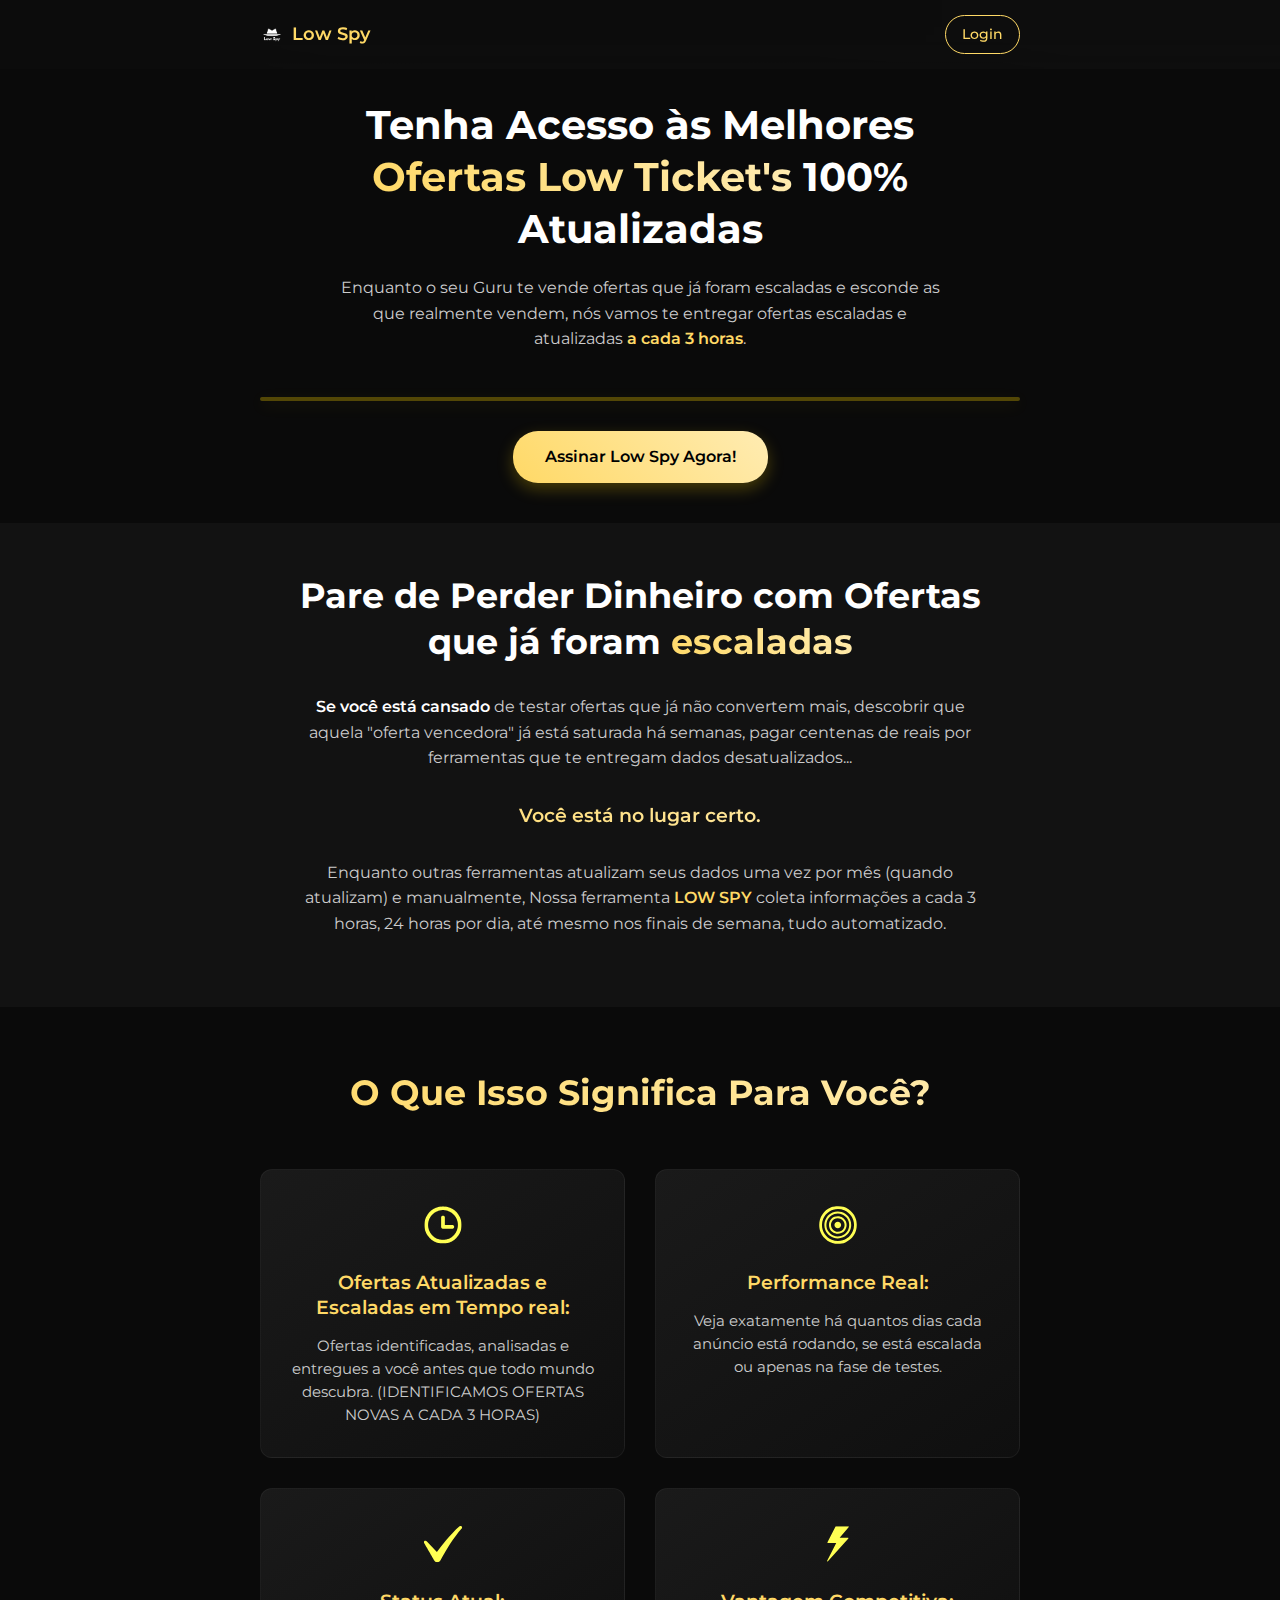
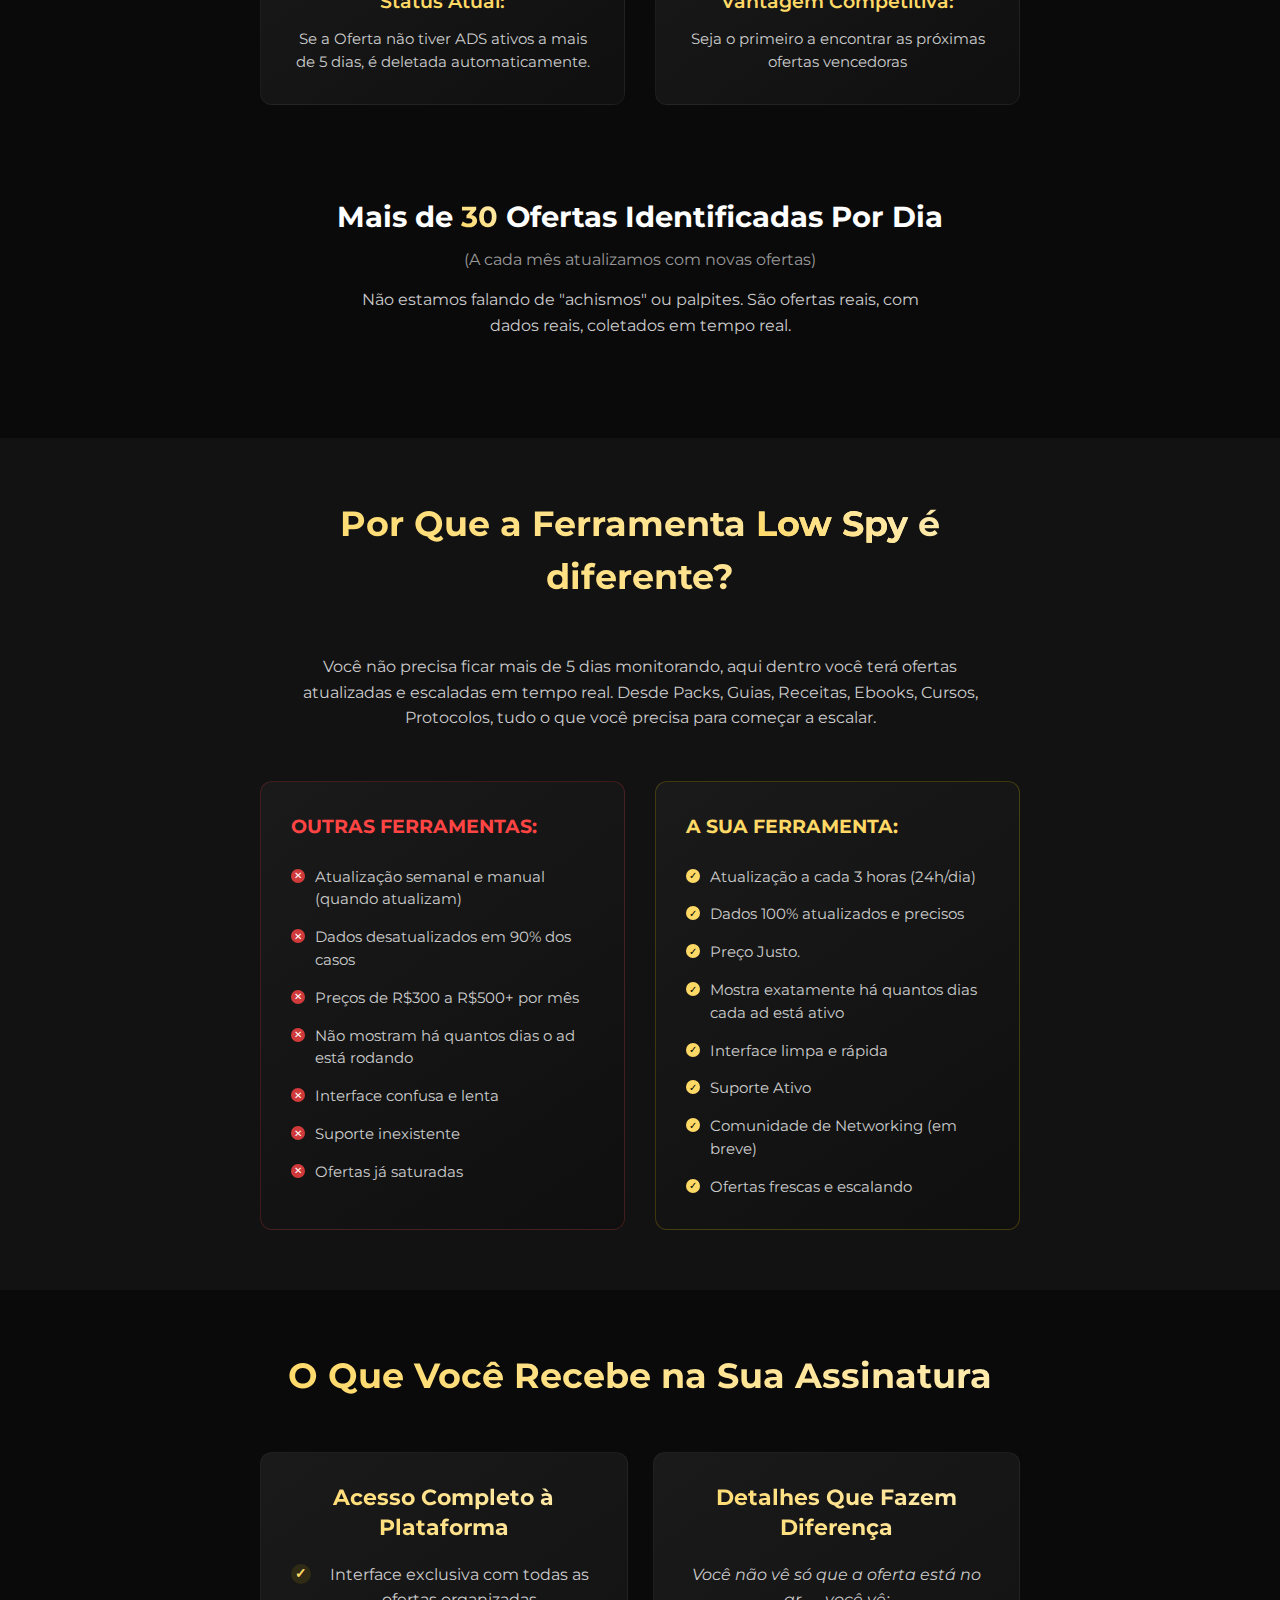
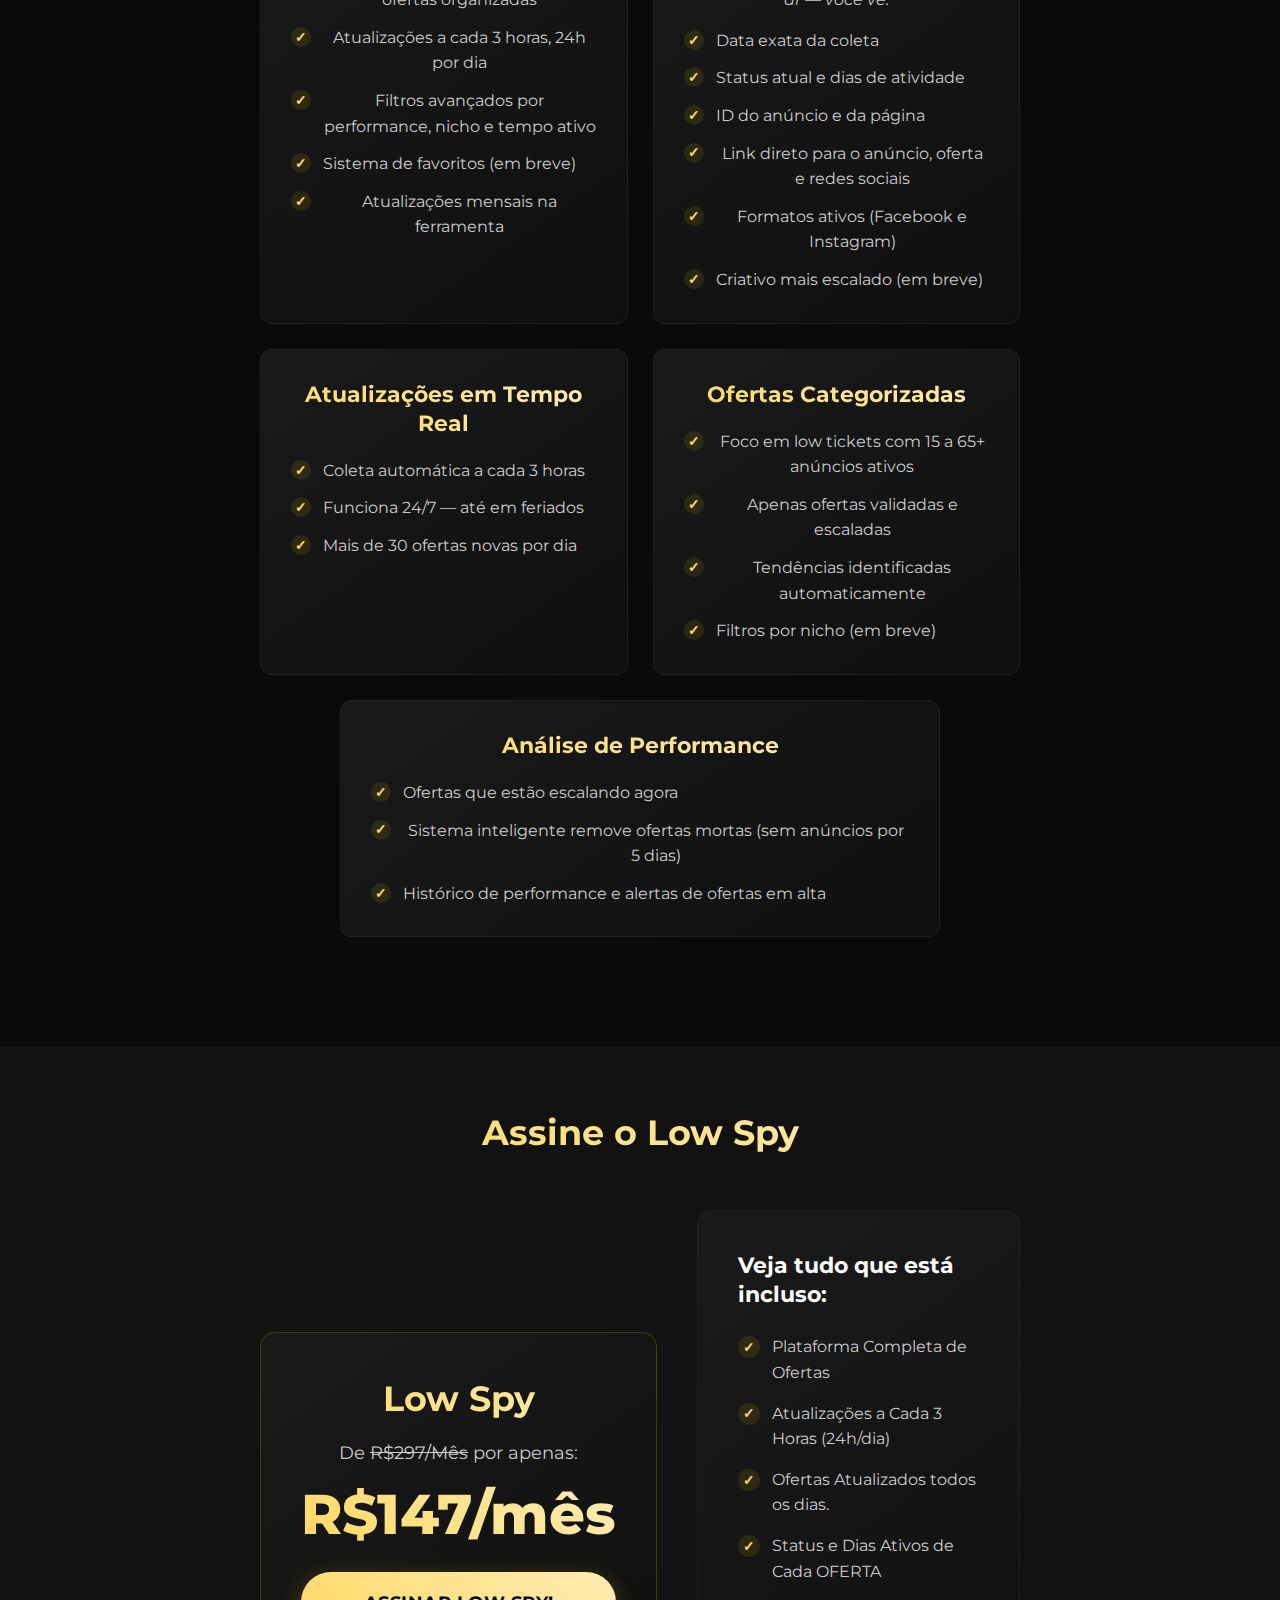
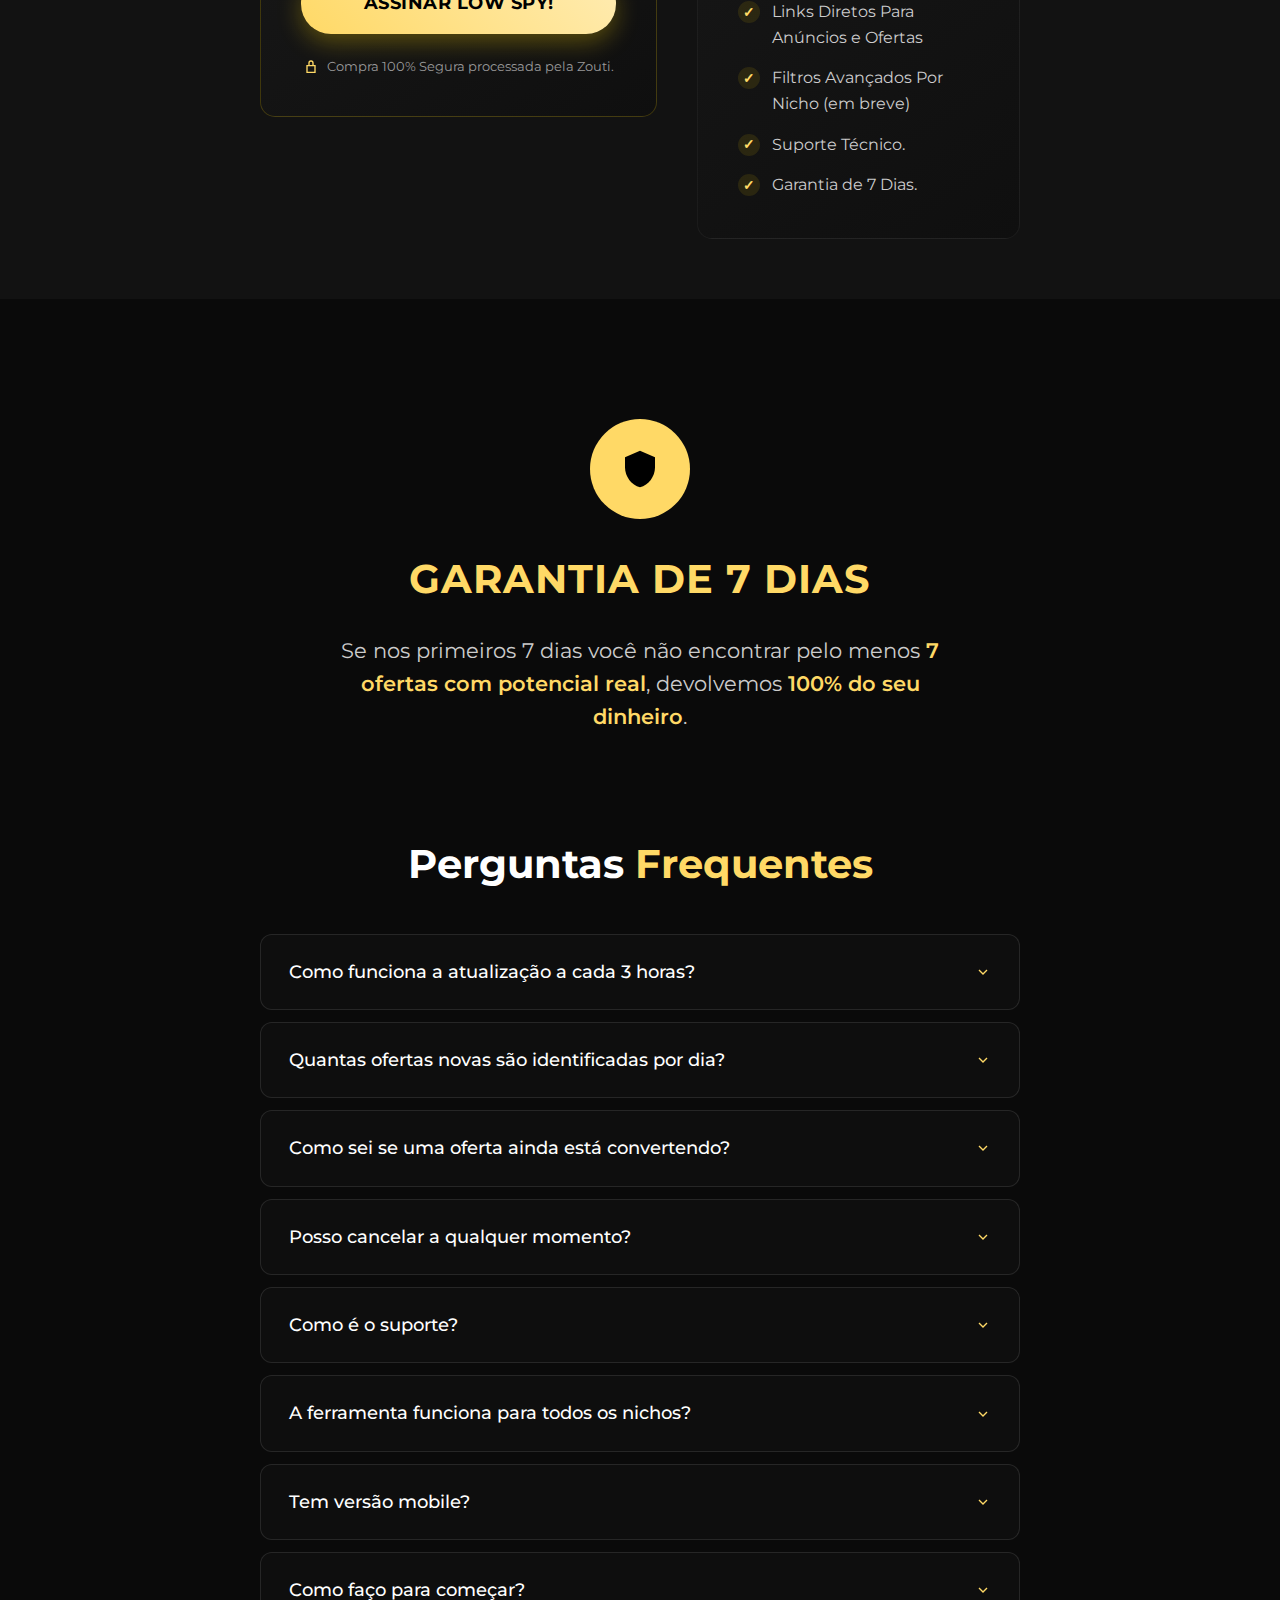
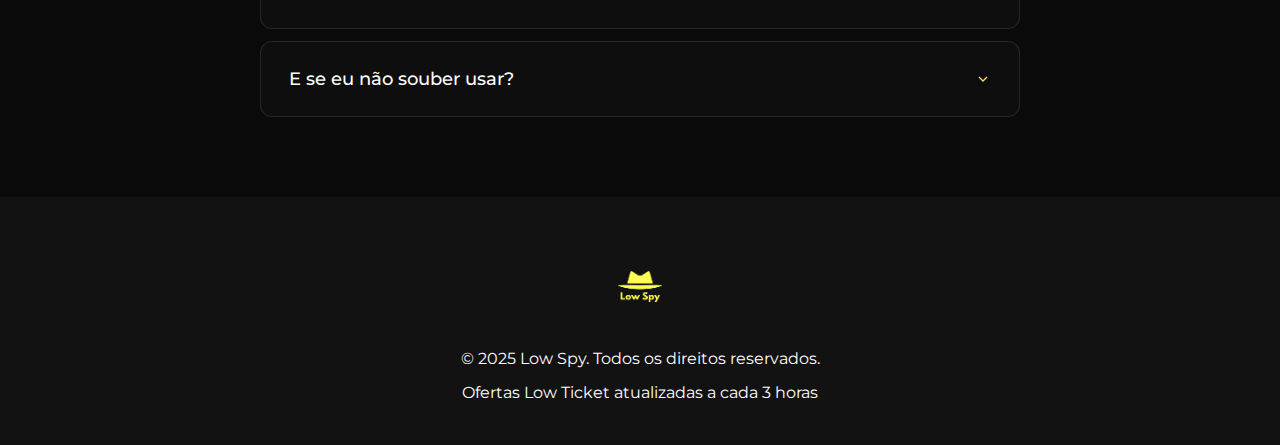
<file: index.html>
<html lang="pt-BR">
<head>
  <meta charset="UTF-8">
  <meta name="viewport" content="width=device-width, initial-scale=1.0">
  <title>Low Spy</title>

  <!-- SEO & Open Graph -->
  <meta name="description" content="Acesse as melhores ofertas Low Ticket 100% atualizadas a cada 3 horas. Descubra o que realmente está vendendo.">
  <meta name="robots" content="index, follow">
  <meta property="og:title" content="Low Spy — Ofertas que realmente vendem">
  <meta property="og:description" content="Ofertas atualizadas a cada 3 horas. Saiba o que está funcionando no tráfego pago.">
  <meta property="og:image" content="https://www.lowspy.com.br/imagens/logo.webp">
  <meta property="og:url" content="https://www.lowspy.com.br">
  <meta property="og:type" content="website">

  <!-- Favicon -->
  <link rel="icon" href="imagens/logo.webp" type="image/webp">
  <link rel="apple-touch-icon" href="imagens/logo.webp">

  <!-- Fonts -->
  <link rel="preconnect" href="https://fonts.googleapis.com">
  <link rel="preconnect" href="https://fonts.gstatic.com" crossorigin>
  <link rel="preload" as="style" href="https://fonts.googleapis.com/css2?family=Montserrat:wght@300;400;500;600;700&display=swap" onload="this.rel='stylesheet'">

  <!-- CSS -->
  <link rel="stylesheet" href="styles.css?v=1">

  <!-- Preloads -->
  <link rel="preload" href="https://scripts.converteai.net/a5cf0df4-0d5f-481d-ae95-90ca10ccd1d1/players/68840e3d389063254c39bc9e/v4/player.js" as="script">
  <link rel="preload" href="https://scripts.converteai.net/lib/js/smartplayer-wc/v4/smartplayer.js" as="script">
  <link rel="preload" href="https://cdn.converteai.net/a5cf0df4-0d5f-481d-ae95-90ca10ccd1d1/68840e2e0baf9bcf28c4e3dd/main.m3u8" as="fetch">
  <link rel="dns-prefetch" href="https://cdn.converteai.net">
  <link rel="dns-prefetch" href="https://scripts.converteai.net">
  <link rel="dns-prefetch" href="https://images.converteai.net">
  <link rel="dns-prefetch" href="https://api.vturb.com.br">
</head>
<body>
  <header class="header">
    <div class="container">
      <div class="header-content">
        <div class="logo">
          <img src="imagens/logo.webp" alt="Low Spy" class="logo-img" loading="lazy">
          Low Spy
        </div>
        <a href="https://app.lowspy.com.br" class="login-btn" target="_blank">Login</a>
      </div>
    </div>
  </header>

  <main>

    <!-- Hero Section -->
    <section class="hero">
        <div class="container">
            <h1>
                Tenha Acesso às Melhores<br>
                <span class="highlight">Ofertas Low Ticket's</span> 100%<br>
                Atualizadas
            </h1>
            <p class="hero-subtitle">
                Enquanto o seu Guru te vende ofertas que já foram escaladas e esconde as que 
                realmente vendem, nós vamos te entregar ofertas escaladas e atualizadas 
                <span class="update-time">a cada 3 horas</span>.
            </p>
        </div>
    </section>

    <!-- Video Section -->
    <section class="video-section">
        <div class="container">
            <div class="vturb-player">
                <vturb-smartplayer id="vid-68840e3d389063254c39bc9e" style="display: block; margin: 0 auto; width: 100%;"></vturb-smartplayer>
            </div>
        </div>
    </section>

    <!-- CTA Section -->
    <section class="cta-section">
        <div class="container">
            <a href="#ancoragem" class="cta-button">Assinar Low Spy Agora!</a>
        </div>
    </section>

    <!-- Segunda Sessão -->
    <section class="second-section">
        <div class="container">
            <div class="section-content">
                <h2>
                    Pare de Perder Dinheiro com Ofertas<br>
                    que já foram <span class="highlight">escaladas</span>
                </h2>
                
                <p class="section-text">
                    <span class="emphasis">Se você está cansado</span> de testar ofertas que já não convertem mais, descobrir que aquela "oferta 
                    vencedora" já está saturada há semanas, pagar centenas de reais por ferramentas que te entregam 
                    dados desatualizados...
                </p>
                
                <p class="section-highlight">
                    Você está no lugar certo.
                </p>
                
                <p class="section-text">
                    Enquanto outras ferramentas atualizam seus dados uma vez por mês (quando atualizam) e 
                    manualmente, Nossa ferramenta <span class="brand-highlight">LOW SPY</span> coleta informações a cada 3 horas, 24 horas por dia, até 
                    mesmo nos finais de semana, tudo automatizado.
                </p>
            </div>
        </div>
    </section>

    <!-- Terceira Sessão -->
    <section class="third-section">
        <div class="container">
            <div class="section-content">
                <h2 class="section-title">O Que Isso Significa Para Você?</h2>
                
                <div class="benefits-grid">
                    <div class="benefit-card">
                        <div class="benefit-icon">
                            <img src="imagens/1.svg" alt="Ofertas Atualizadas" class="icon-img">
                        </div>
                        <h3 class="benefit-title">Ofertas Atualizadas e Escaladas em Tempo real:</h3>
                        <p class="benefit-description">
                            Ofertas identificadas, analisadas e entregues a você antes que todo mundo descubra. 
                            (IDENTIFICAMOS OFERTAS NOVAS A CADA 3 HORAS)
                        </p>
                    </div>
                    
                    <div class="benefit-card">
                        <div class="benefit-icon">
                            <img src="imagens/2.svg" alt="Performance Real" class="icon-img">
                        </div>
                        <h3 class="benefit-title">Performance Real:</h3>
                        <p class="benefit-description">
                            Veja exatamente há quantos dias cada anúncio está rodando, se está escalada ou apenas na fase de testes.
                        </p>
                    </div>
                    
                    <div class="benefit-card">
                        <div class="benefit-icon">
                            <img src="imagens/3.svg" alt="Status Atual" class="icon-img">
                        </div>
                        <h3 class="benefit-title">Status Atual:</h3>
                        <p class="benefit-description">
                            Se a Oferta não tiver ADS ativos a mais de 5 dias, é deletada automaticamente.
                        </p>
                    </div>
                    
                    <div class="benefit-card">
                        <div class="benefit-icon">
                            <img src="imagens/4.svg" alt="Vantagem Competitiva" class="icon-img">
                        </div>
                        <h3 class="benefit-title">Vantagem Competitiva:</h3>
                        <p class="benefit-description">
                            Seja o primeiro a encontrar as próximas ofertas vencedoras
                        </p>
                    </div>
                </div>
                
                <div class="highlight-text">
                    <h3 class="highlight-title">
                        Mais de <span class="highlight-number" id="animatedNumber">30</span> Ofertas Identificadas Por Dia
                    </h3>
                    <p class="highlight-subtitle">(A cada mês atualizamos com novas ofertas)</p>
                    <p class="highlight-description">
                        Não estamos falando de "achismos" ou palpites. São ofertas reais, com dados reais, coletados em tempo real.
                    </p>
                </div>
            </div>
        </div>
    </section>

    <!-- Quarta Sessão -->
    <section class="fourth-section">
        <div class="container">
            <div class="section-content">
                <h2 class="section-title">
                    Por Que a Ferramenta <span class="highlight">Low Spy</span> é diferente?
                </h2>
                
                <p class="section-description">
                    Você não precisa ficar mais de 5 dias monitorando, aqui dentro você terá ofertas atualizadas e 
                    escaladas em tempo real. Desde Packs, Guias, Receitas, Ebooks, Cursos, Protocolos, tudo o que você 
                    precisa para começar a escalar.
                </p>
                
                <div class="comparison-grid">
                    <div class="comparison-card negative">
                        <h3 class="comparison-title">OUTRAS FERRAMENTAS:</h3>
                        <ul class="comparison-list">
                            <li class="comparison-item">
                                <span class="icon negative-icon">✕</span>
                                Atualização semanal e manual (quando atualizam)
                            </li>
                            <li class="comparison-item">
                                <span class="icon negative-icon">✕</span>
                                Dados desatualizados em 90% dos casos
                            </li>
                            <li class="comparison-item">
                                <span class="icon negative-icon">✕</span>
                                Preços de R$300 a R$500+ por mês
                            </li>
                            <li class="comparison-item">
                                <span class="icon negative-icon">✕</span>
                                Não mostram há quantos dias o ad está rodando
                            </li>
                            <li class="comparison-item">
                                <span class="icon negative-icon">✕</span>
                                Interface confusa e lenta
                            </li>
                            <li class="comparison-item">
                                <span class="icon negative-icon">✕</span>
                                Suporte inexistente
                            </li>
                            <li class="comparison-item">
                                <span class="icon negative-icon">✕</span>
                                Ofertas já saturadas
                            </li>
                        </ul>
                    </div>
                    
                    <div class="comparison-card positive">
                        <h3 class="comparison-title">A SUA FERRAMENTA:</h3>
                        <ul class="comparison-list">
                            <li class="comparison-item">
                                <span class="icon positive-icon">✓</span>
                                Atualização a cada 3 horas (24h/dia)
                            </li>
                            <li class="comparison-item">
                                <span class="icon positive-icon">✓</span>
                                Dados 100% atualizados e precisos
                            </li>
                            <li class="comparison-item">
                                <span class="icon positive-icon">✓</span>
                                Preço Justo.
                            </li>
                            <li class="comparison-item">
                                <span class="icon positive-icon">✓</span>
                                Mostra exatamente há quantos dias cada ad está ativo
                            </li>
                            <li class="comparison-item">
                                <span class="icon positive-icon">✓</span>
                                Interface limpa e rápida
                            </li>
                            <li class="comparison-item">
                                <span class="icon positive-icon">✓</span>
                                Suporte Ativo
                            </li>
                            <li class="comparison-item">
                                <span class="icon positive-icon">✓</span>
                                Comunidade de Networking (em breve)
                            </li>
                            <li class="comparison-item">
                                <span class="icon positive-icon">✓</span>
                                Ofertas frescas e escalando
                            </li>
                        </ul>
                    </div>
                </div>
            </div>
        </div>
    </section>

    <!-- Sexta Sessão -->
    <section class="sixth-section">
        <div class="container">
            <div class="section-content">
                <h2 class="section-title">
                    O Que Você Recebe na Sua <span class="highlight">Assinatura</span>
                </h2>
                
                <div class="benefits-grid">
                    <!-- Primeira linha - 2 colunas -->
                    <div class="benefit-item">
                        <h3 class="benefit-title">Acesso Completo à Plataforma</h3>
                        <ul class="benefit-list">
                            <li>Interface exclusiva com todas as ofertas organizadas</li>
                            <li>Atualizações a cada 3 horas, 24h por dia</li>
                            <li>Filtros avançados por performance, nicho e tempo ativo</li>
                            <li>Sistema de favoritos (em breve)</li>
                            <li>Atualizações mensais na ferramenta</li>
                        </ul>
                    </div>

                    <div class="benefit-item">
                        <h3 class="benefit-title">Detalhes Que Fazem Diferença</h3>
                        <p class="benefit-description">
                            Você não vê só que a oferta está no ar — você vê:
                        </p>
                        <ul class="benefit-list">
                            <li>Data exata da coleta</li>
                            <li>Status atual e dias de atividade</li>
                            <li>ID do anúncio e da página</li>
                            <li>Link direto para o anúncio, oferta e redes sociais</li>
                            <li>Formatos ativos (Facebook e Instagram)</li>
                            <li>Criativo mais escalado (em breve)</li>
                        </ul>
                    </div>

                    <!-- Segunda linha - 2 colunas -->
                    <div class="benefit-item">
                        <h3 class="benefit-title">Atualizações em Tempo Real</h3>
                        <ul class="benefit-list">
                            <li>Coleta automática a cada 3 horas</li>
                            <li>Funciona 24/7 — até em feriados</li>
                            <li>Mais de 30 ofertas novas por dia</li>
                        </ul>
                    </div>

                    <div class="benefit-item">
                        <h3 class="benefit-title">Ofertas Categorizadas</h3>
                        <ul class="benefit-list">
                            <li>Foco em low tickets com 15 a 65+ anúncios ativos</li>
                            <li>Apenas ofertas validadas e escaladas</li>
                            <li>Tendências identificadas automaticamente</li>
                            <li>Filtros por nicho (em breve)</li>
                        </ul>
                    </div>

                    <!-- Terceira linha - 1 coluna centralizada -->
                    <div class="benefit-item centered-item">
                        <h3 class="benefit-title">Análise de Performance</h3>
                        <ul class="benefit-list">
                            <li>Ofertas que estão escalando agora</li>
                            <li>Sistema inteligente remove ofertas mortas (sem anúncios por 5 dias)</li>
                            <li>Histórico de performance e alertas de ofertas em alta</li>
                        </ul>
                    </div>
                </div>
            </div>
        </div>
    </section>

    <!-- Sétima Sessão - Investimento -->
    <section id="ancoragem" class="seventh-section">
        <div class="container">
            <div class="section-content">
                <h2 class="section-title">Assine o Low Spy</h2>
                
                <div class="investment-grid">
                    <!-- Coluna do Preço (esquerda) -->
                    <div class="price-card">
                        <h3 class="price-title">Low Spy</h3>
                        <p class="price-subtitle">De <s>R$297/Mês</s> por apenas:</p>
                        <div class="price-amount">R$147/mês</div>
                        <a href="https://pay.zouti.com.br/checkout?poi=prod_offer_pbs2wv2e8wecau91neey1w" class="cta-button" target="_blank">
                            Assinar Low Spy!
                        </a>
                        <div class="security-badge">
                            <svg width="16" height="16" viewBox="0 0 24 24" fill="currentColor" class="lock-icon">
                                <path d="M6 10h12v10H6V10zm3-4a3 3 0 116 0v4H9V6z" stroke="currentColor" stroke-width="2" fill="none"/>
                            </svg>
                            Compra 100% Segura processada pela Zouti.
                        </div>
                    </div>

                    <!-- Coluna dos Benefícios (direita) -->
                    <div class="benefits-card">
                        <h3 class="benefits-title">Veja tudo que está incluso:</h3>
                        <ul class="benefits-list">
                            <li>Plataforma Completa de Ofertas</li>
                            <li>Atualizações a Cada 3 Horas (24h/dia)</li>
                            <li>Ofertas Atualizados todos os dias.</li>
                            <li>Status e Dias Ativos de Cada OFERTA</li>
                            <li>Links Diretos Para Anúncios e Ofertas</li>
                            <li>Filtros Avançados Por Nicho (em breve)</li>
                            <li>Suporte Técnico.</li>
                            <li>Garantia de 7 Dias.</li>
                        </ul>
                    </div>
                </div>
            </div>
        </div>
    </section>

    <!-- Oitava Sessão - Garantia + FAQ -->
    <section class="eighth-section">
        <div class="container">
            <div class="section-content">
                <!-- Garantia em cima -->
                <div class="guarantee-section">
                    <div class="guarantee-content">
                        <div class="guarantee-icon">
                            <svg width="40" height="40" viewBox="0 0 24 24" fill="currentColor">
                                <path d="M12 1L3 5v6c0 5.55 3.84 10.74 9 12 5.16-1.26 9-6.45 9-12V5l-9-4z" fill="currentColor"/>
                            </svg>
                        </div>
                        <h3 class="guarantee-title">GARANTIA DE 7 DIAS</h3>
                        <p class="guarantee-text">
                            Se nos primeiros 7 dias você não encontrar pelo menos 
                            <span class="highlight">7 ofertas com potencial real</span>, devolvemos 
                            <span class="highlight">100% do seu dinheiro</span>.
                        </p>
                    </div>
                </div>

                <!-- FAQ embaixo -->
                <div class="faq-section">
                    <h3 class="faq-title">Perguntas <span class="highlight">Frequentes</span></h3>
                    
                    <div class="faq-container">
                        <div class="faq-item">
                            <div class="faq-question">
                                <span>Como funciona a atualização a cada 3 horas?</span>
                                <svg class="faq-arrow" width="16" height="16" viewBox="0 0 24 24" fill="none">
                                    <path d="M6 9l6 6 6-6" stroke="currentColor" stroke-width="2"/>
                                </svg>
                            </div>
                            <div class="faq-answer">
                                <strong>R:</strong> Nossa ferramenta roda automaticamente a cada 3 horas, coletando dados novos da biblioteca de anúncios. Isso significa que você sempre tem os dados mais frescos possível.
                            </div>
                        </div>

                        <div class="faq-item">
                            <div class="faq-question">
                                <span>Quantas ofertas novas são identificadas por dia?</span>
                                <svg class="faq-arrow" width="16" height="16" viewBox="0 0 24 24" fill="none">
                                    <path d="M6 9l6 6 6-6" stroke="currentColor" stroke-width="2"/>
                                </svg>
                            </div>
                            <div class="faq-answer">
                                <strong>R:</strong> Em média, identificamos mais de 30 ofertas novas por dia (Julho/2025). Isso inclui ofertas que estão começando a escalar e ofertas já testadas que continuam performando.
                            </div>
                        </div>

                        <div class="faq-item">
                            <div class="faq-question">
                                <span>Como sei se uma oferta ainda está convertendo?</span>
                                <svg class="faq-arrow" width="16" height="16" viewBox="0 0 24 24" fill="none">
                                    <path d="M6 9l6 6 6-6" stroke="currentColor" stroke-width="2"/>
                                </svg>
                            </div>
                            <div class="faq-answer">
                                <strong>R:</strong> Mostramos exatamente há quantos dias cada anúncio está rodando. Se está rodando há mais de 5 dias consecutivos, é porque está dando resultado. Ofertas ruins são pausadas rapidamente. E se já passou 5 dias e não teve ads ativos, deletamos da nossa ferramenta.
                            </div>
                        </div>

                        <div class="faq-item">
                            <div class="faq-question">
                                <span>Posso cancelar a qualquer momento?</span>
                                <svg class="faq-arrow" width="16" height="16" viewBox="0 0 24 24" fill="none">
                                    <path d="M6 9l6 6 6-6" stroke="currentColor" stroke-width="2"/>
                                </svg>
                            </div>
                            <div class="faq-answer">
                                <strong>R:</strong> Sim, você pode cancelar sua assinatura a qualquer momento. Não temos fidelidade. Se não estiver satisfeito, cancela e pronto.
                            </div>
                        </div>

                        <div class="faq-item">
                            <div class="faq-question">
                                <span>Como é o suporte?</span>
                                <svg class="faq-arrow" width="16" height="16" viewBox="0 0 24 24" fill="none">
                                    <path d="M6 9l6 6 6-6" stroke="currentColor" stroke-width="2"/>
                                </svg>
                            </div>
                            <div class="faq-answer">
                                <strong>R:</strong> Você tem acesso direto a um Suporte para tirar Dúvidas. Respondo e resolvo pessoalmente todas as dúvidas, sugestões e bugs.
                            </div>
                        </div>

                        <div class="faq-item">
                            <div class="faq-question">
                                <span>A ferramenta funciona para todos os nichos?</span>
                                <svg class="faq-arrow" width="16" height="16" viewBox="0 0 24 24" fill="none">
                                    <path d="M6 9l6 6 6-6" stroke="currentColor" stroke-width="2"/>
                                </svg>
                            </div>
                            <div class="faq-answer">
                                <strong>R:</strong> Focamos principalmente em ofertas low ticket (15-65+ ads ativos), que são as que mais convertem em Tráfego Frio. Coletamos de diversos nichos: saúde, relacionamento, renda extra, beleza, packs, etc.
                            </div>
                        </div>

                        <div class="faq-item">
                            <div class="faq-question">
                                <span>Tem versão mobile?</span>
                                <svg class="faq-arrow" width="16" height="16" viewBox="0 0 24 24" fill="none">
                                    <path d="M6 9l6 6 6-6" stroke="currentColor" stroke-width="2"/>
                                </svg>
                            </div>
                            <div class="faq-answer">
                                <strong>R:</strong> A plataforma é responsiva e funciona perfeitamente no celular. Você pode acessar de qualquer lugar.
                            </div>
                        </div>

                        <div class="faq-item">
                            <div class="faq-question">
                                <span>Como faço para começar?</span>
                                <svg class="faq-arrow" width="16" height="16" viewBox="0 0 24 24" fill="none">
                                    <path d="M6 9l6 6 6-6" stroke="currentColor" stroke-width="2"/>
                                </svg>
                            </div>
                            <div class="faq-answer">
                                <strong>R:</strong> É só clicar no botão de acesso, fazer o pagamento e em poucos segundos você recebe o login, cria a sua senha e pode começar a utilizar a ferramenta.
                            </div>
                        </div>

                        <div class="faq-item">
                            <div class="faq-question">
                                <span>E se eu não souber usar?</span>
                                <svg class="faq-arrow" width="16" height="16" viewBox="0 0 24 24" fill="none">
                                    <path d="M6 9l6 6 6-6" stroke="currentColor" stroke-width="2"/>
                                </svg>
                            </div>
                            <div class="faq-answer">
                                <strong>R:</strong> A interface é super simples e intuitiva de usar, além disso terá um tutorial explicando (em breve).
                            </div>
                        </div>
                    </div>
                </div>
            </div>
        </div>
    </section>

     </main>

  <footer class="footer-section">
    <div class="container">
      <div class="footer-content">
        <div class="footer-logo">
          <img src="imagens/logo.webp" alt="Low Spy" class="footer-logo-img" loading="lazy">
        </div>
        <div class="footer-info">
          <p>© 2025 Low Spy. Todos os direitos reservados.</p>
          <p>Ofertas Low Ticket atualizadas a cada 3 horas</p>
        </div>
      </div>
    </div>
  </footer>

  <!-- Scripts -->
  <script defer src="https://scripts.converteai.net/a5cf0df4-0d5f-481d-ae95-90ca10ccd1d1/players/68840e3d389063254c39bc9e/v4/player.js"></script>
  <script defer>
    document.addEventListener('DOMContentLoaded', function() {
      const numberElement = document.getElementById('animatedNumber');
      if (numberElement) {
        setInterval(() => {
          const n = Math.floor(Math.random() * 11) + 30;
          numberElement.textContent = n;
        }, 2000);
      }
    });
  </script>
  <script>
  window.addEventListener('load', function () {
    setTimeout(function () {
      document.querySelectorAll('a[href^="#"]').forEach(anchor => {
        anchor.addEventListener("click", function(e) {
          e.preventDefault();
          const target = document.querySelector(this.getAttribute("href"));
          if (target) target.scrollIntoView({ behavior: "smooth" });
        });
      });
    }, 2000); // Atraso de 2 segundos após o load
  });
</script>
  <script>
  window.addEventListener('load', function () {
    setTimeout(function () {
      (function(c,l,a,r,i,t,y){
        c[a]=c[a]||function(){(c[a].q=c[a].q||[]).push(arguments)};
        t=l.createElement(r);t.async=1;t.src="https://www.clarity.ms/tag/"+i;
        y=l.getElementsByTagName(r)[0];y.parentNode.insertBefore(t,y);
      })(window, document, "clarity", "script", "sl86olyy3s");
    }, 5000); // espera 5 segundos após o carregamento total
  });
</script>
<script>
  document.addEventListener("DOMContentLoaded", function () {
    const faqItems = document.querySelectorAll(".faq-item");

    faqItems.forEach(item => {
      const question = item.querySelector(".faq-question");
      const answer = item.querySelector(".faq-answer");

      if (question && answer) {
        // Esconde inicialmente
        answer.style.overflow = "hidden";
        answer.style.maxHeight = null;
        answer.style.transition = "max-height 0.3s ease";

        question.addEventListener("click", () => {
          // Fecha todos
          faqItems.forEach(i => {
            if (i !== item) {
              i.classList.remove("aberto");
              const ans = i.querySelector(".faq-answer");
              if (ans) ans.style.maxHeight = null;
            }
          });

          // Alterna o item atual
          const isOpen = item.classList.toggle("aberto");
          answer.style.maxHeight = isOpen ? answer.scrollHeight + "px" : null;
        });
      }
    });
  });
</script>
  <script>
  setTimeout(() => {
    const utmParamQueryString = new URLSearchParams(window.location.search);
    if (utmParamQueryString.toString()) {
      const navLinks = document.querySelectorAll('a');
      navLinks.forEach(item => {
        if (item.href.includes('https://pay.zouti.com.br/checkout')) {
          const hasQuery = item.href.includes('?');
          item.href += (hasQuery ? '&' : '?') + utmParamQueryString.toString();
        }
      });
    }
  }, 3000);
</script>
</body>
</html>
</file>
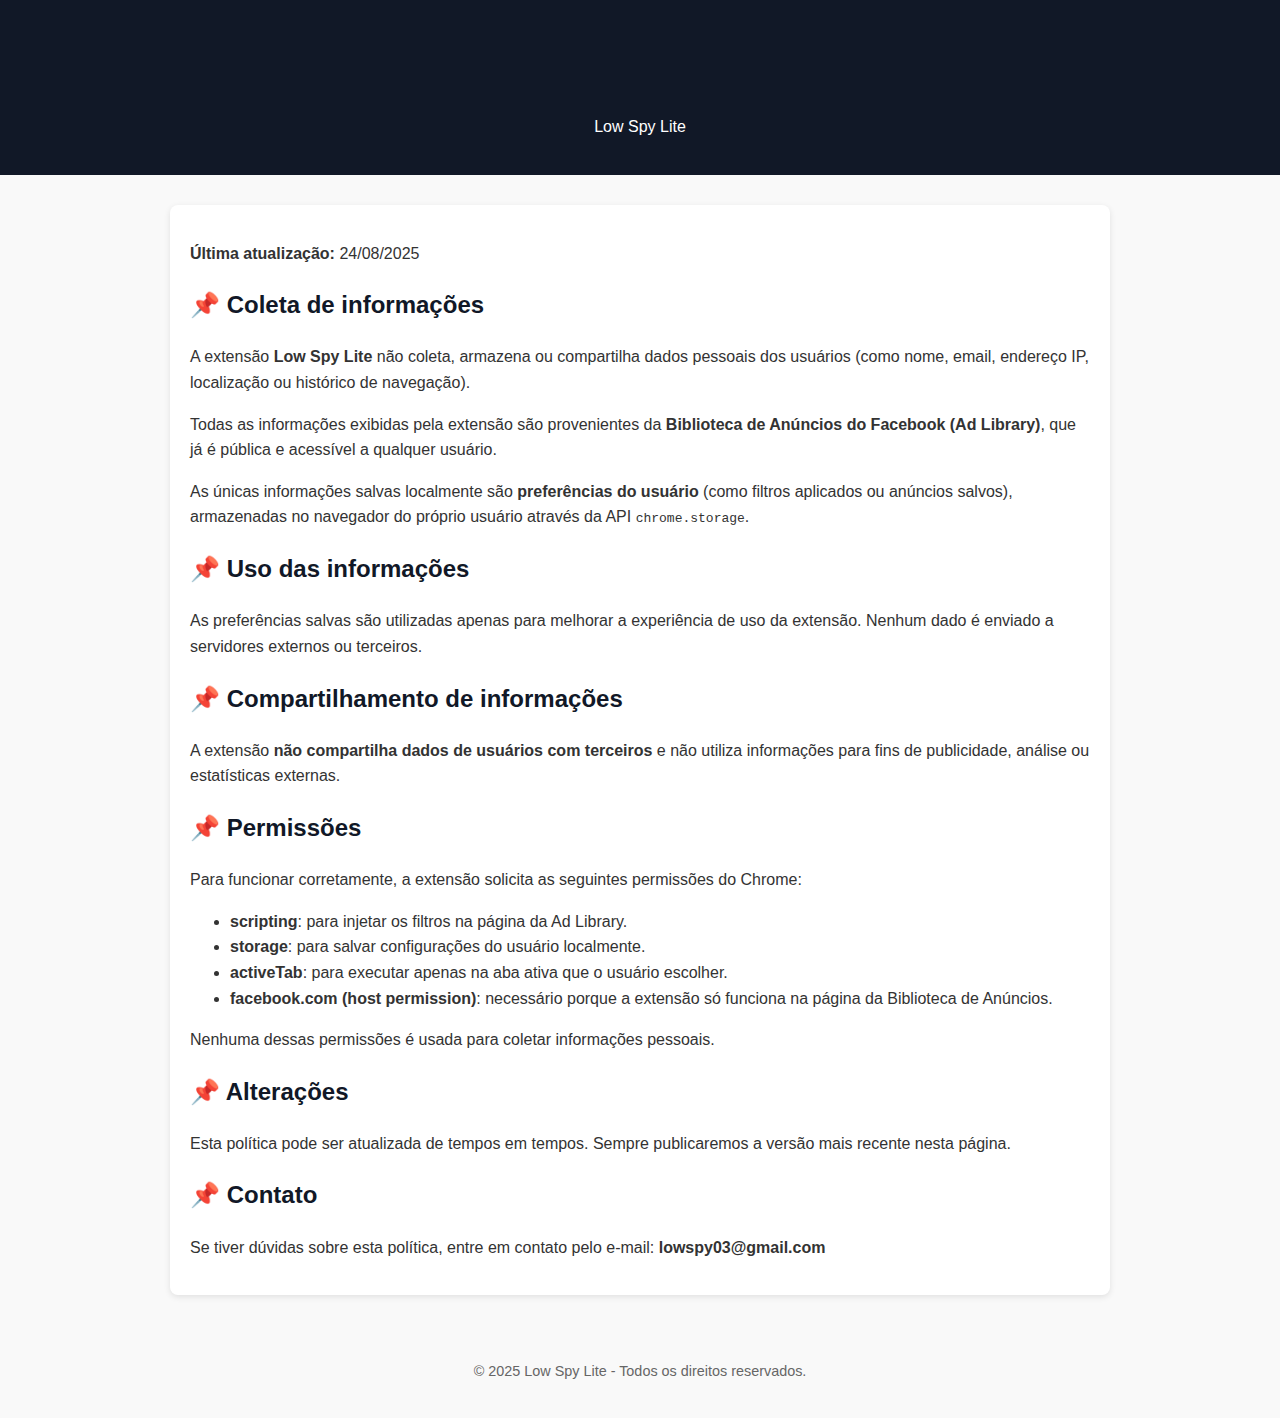
<file: privacidade.html>
<!DOCTYPE html>
<html lang="pt-br">
<head>
  <meta charset="UTF-8">
  <meta name="viewport" content="width=device-width, initial-scale=1.0">
  <title>Política de Privacidade - Low Spy Lite</title>
  <style>
    body {
      font-family: Arial, sans-serif;
      margin: 0;
      padding: 0;
      background: #f9f9f9;
      color: #333;
      line-height: 1.6;
    }
    header {
      background: #111827;
      color: #fff;
      padding: 20px;
      text-align: center;
    }
    main {
      max-width: 900px;
      margin: 30px auto;
      padding: 20px;
      background: #fff;
      border-radius: 8px;
      box-shadow: 0 2px 6px rgba(0,0,0,0.1);
    }
    h1, h2 {
      color: #111827;
    }
    p {
      margin-bottom: 15px;
    }
    footer {
      text-align: center;
      padding: 20px;
      font-size: 0.9em;
      color: #666;
    }
  </style>
</head>
<body>
  <header>
    <h1>Política de Privacidade</h1>
    <p>Low Spy Lite</p>
  </header>
  <main>
    <p><strong>Última atualização:</strong> 24/08/2025</p>

    <h2>📌 Coleta de informações</h2>
    <p>A extensão <strong>Low Spy Lite</strong> não coleta, armazena ou compartilha dados pessoais dos usuários (como nome, email, endereço IP, localização ou histórico de navegação).</p>
    <p>Todas as informações exibidas pela extensão são provenientes da <strong>Biblioteca de Anúncios do Facebook (Ad Library)</strong>, que já é pública e acessível a qualquer usuário.</p>
    <p>As únicas informações salvas localmente são <strong>preferências do usuário</strong> (como filtros aplicados ou anúncios salvos), armazenadas no navegador do próprio usuário através da API <code>chrome.storage</code>.</p>

    <h2>📌 Uso das informações</h2>
    <p>As preferências salvas são utilizadas apenas para melhorar a experiência de uso da extensão. Nenhum dado é enviado a servidores externos ou terceiros.</p>

    <h2>📌 Compartilhamento de informações</h2>
    <p>A extensão <strong>não compartilha dados de usuários com terceiros</strong> e não utiliza informações para fins de publicidade, análise ou estatísticas externas.</p>

    <h2>📌 Permissões</h2>
    <p>Para funcionar corretamente, a extensão solicita as seguintes permissões do Chrome:</p>
    <ul>
      <li><strong>scripting</strong>: para injetar os filtros na página da Ad Library.</li>
      <li><strong>storage</strong>: para salvar configurações do usuário localmente.</li>
      <li><strong>activeTab</strong>: para executar apenas na aba ativa que o usuário escolher.</li>
      <li><strong>facebook.com (host permission)</strong>: necessário porque a extensão só funciona na página da Biblioteca de Anúncios.</li>
    </ul>
    <p>Nenhuma dessas permissões é usada para coletar informações pessoais.</p>

    <h2>📌 Alterações</h2>
    <p>Esta política pode ser atualizada de tempos em tempos. Sempre publicaremos a versão mais recente nesta página.</p>

    <h2>📌 Contato</h2>
    <p>Se tiver dúvidas sobre esta política, entre em contato pelo e-mail: <strong>lowspy03@gmail.com</strong></p>
  </main>
  <footer>
    <p>© 2025 Low Spy Lite - Todos os direitos reservados.</p>
  </footer>
</body>
</html>
</file>
<file: styles.css>
:root {
--gold: hsl(45, 100%, 70%);
--gold-dark: hsl(45, 100%, 55%);
--gold-light: hsl(45, 100%, 85%);
--bg-primary: #0a0a0a;
--bg-secondary: #121212;
--text-primary: #ffffff;
--text-secondary: #cccccc;
--text-muted: #999999;
}

* {
margin: 0;
padding: 0;
box-sizing: border-box;
}

body {
font-family: 'Montserrat', sans-serif;
background: linear-gradient(135deg, #0f0f0f 0%, #1a1a1a 100%);
color: var(--text-primary);
min-height: 100vh;
line-height: 1.5;
}

.container {
width: 100%;
max-width: 800px;
margin: 0 auto;
padding: 0 20px;
}

/* Header */
.header {
padding: 15px 0;
background: rgba(0, 0, 0, 0.2);
backdrop-filter: blur(10px);
}

.header-content {
display: flex;
justify-content: space-between;
align-items: center;
}

.logo {
display: flex;
align-items: center;
gap: 8px;
font-size: 18px;
font-weight: 600;
color: var(--gold);
}

.logo-img {
width: 24px;
height: 24px;
object-fit: contain;
}

.login-btn {
padding: 8px 16px;
background: transparent;
border: 1px solid var(--gold);
color: var(--gold);
border-radius: 20px;
font-family: 'Montserrat', sans-serif;
font-weight: 500;
font-size: 14px;
cursor: pointer;
transition: all 0.3s ease;
text-decoration: none;
}

.login-btn:hover {
background: var(--gold);
color: #000;
transform: translateY(-1px);
}

/* Hero Section */
.hero {
padding: 30px 0 20px;
text-align: center;
background: var(--bg-primary);
}

.hero h1 {
font-size: clamp(1.8rem, 4vw, 2.5rem);
font-weight: 700;
line-height: 1.3;
margin-bottom: 20px;
}

.hero h1 .highlight {
background: linear-gradient(45deg, var(--gold), var(--gold-light));
-webkit-background-clip: text;
-webkit-text-fill-color: transparent;
background-clip: text;
}

.hero-subtitle {
font-size: clamp(0.9rem, 2vw, 1rem);
font-weight: 400;
color: var(--text-secondary);
margin-bottom: 25px;
max-width: 600px;
margin-left: auto;
margin-right: auto;
line-height: 1.6;
}

.hero-subtitle .update-time {
color: var(--gold);
font-weight: 600;
}

/* Video Section */
.video-section {
background: var(--bg-primary);
padding-bottom: 30px;
}

.vturb-player {
width: 100%;
max-width: 100%;
border-radius: 10px;
overflow: hidden;
border: 2px solid rgba(255, 215, 0, 0.3);
box-shadow: 0 4px 15px rgba(255, 215, 0, 0.1);
}

/* CTA Button */
.cta-section {
text-align: center;
padding-bottom: 40px;
background: var(--bg-primary);
}

.cta-button {
display: inline-block;
padding: 14px 32px;
background: linear-gradient(45deg, var(--gold), var(--gold-light));
color: #000;
text-decoration: none;
border-radius: 25px;
font-size: 16px;
font-weight: 600;
transition: all 0.3s ease;
box-shadow: 0 6px 16px rgba(255, 215, 0, 0.25);
}

.cta-button:hover {
transform: translateY(-2px);
box-shadow: 0 8px 20px rgba(255, 215, 0, 0.35);
}

/* Second Section */
.second-section {
padding: 50px 0;
background: var(--bg-secondary);
position: relative;
}

.section-content {
position: relative;
z-index: 2;
text-align: center;
}

.second-section h2 {
font-size: clamp(1.6rem, 3.5vw, 2.2rem);
font-weight: 700;
line-height: 1.3;
margin-bottom: 30px;
color: var(--text-primary);
}

.second-section h2 .highlight {
background: linear-gradient(45deg, var(--gold), var(--gold-light));
-webkit-background-clip: text;
-webkit-text-fill-color: transparent;
background-clip: text;
}

.section-text {
font-size: clamp(0.9rem, 1.8vw, 1rem);
font-weight: 400;
color: var(--text-secondary);
line-height: 1.6;
margin-bottom: 20px;
max-width: 700px;
margin-left: auto;
margin-right: auto;
}

.section-text .emphasis {
color: var(--text-primary);
font-weight: 600;
}

.section-text .brand-highlight {
color: var(--gold);
font-weight: 600;
}

.section-highlight {
font-size: clamp(1rem, 2.2vw, 1.2rem);
font-weight: 600;
margin: 30px 0;
background: linear-gradient(45deg, var(--gold), var(--gold-light));
-webkit-background-clip: text;
-webkit-text-fill-color: transparent;
background-clip: text;
}

/* Third Section */
.third-section {
padding: 60px 0;
background: var(--bg-primary);
position: relative;
}

.section-title {
font-size: clamp(1.6rem, 3.5vw, 2.2rem);
font-weight: 700;
text-align: center;
margin-bottom: 50px;
background: linear-gradient(45deg, var(--gold), var(--gold-light));
-webkit-background-clip: text;
-webkit-text-fill-color: transparent;
background-clip: text;
}

.benefits-grid {
display: grid;
grid-template-columns: repeat(2, 1fr);
gap: 30px;
margin-bottom: 50px;
}

.benefit-card {
background: linear-gradient(145deg, #1a1a1a, #0f0f0f);
border: 1px solid rgba(255, 255, 255, 0.05);
border-radius: 12px;
padding: 30px;
text-align: center;
transition: transform 0.3s ease, box-shadow 0.3s ease;
}

.benefit-card:hover {
transform: translateY(-5px);
box-shadow: 0 10px 30px rgba(0, 0, 0, 0.3);
}

.benefit-icon {
margin-bottom: 20px;
display: flex;
justify-content: center;
align-items: center;
}

.icon-img {
width: 50px;
height: 50px;
filter: brightness(0) saturate(100%) invert(81%) sepia(100%) saturate(320%) hue-rotate(0deg) brightness(107%) contrast(102%);
}

.benefit-title {
font-size: clamp(1rem, 2vw, 1.2rem);
font-weight: 600;
color: var(--gold);
margin-bottom: 15px;
line-height: 1.3;
}

.benefit-description {
font-size: clamp(0.85rem, 1.6vw, 0.95rem);
color: var(--text-secondary);
line-height: 1.5;
}

.highlight-text {
text-align: center;
padding: 40px 0;
}

.highlight-title {
font-size: clamp(1.4rem, 3vw, 1.8rem);
font-weight: 700;
color: var(--text-primary);
margin-bottom: 10px;
}

.highlight-number {
background: linear-gradient(45deg, var(--gold), var(--gold-light));
-webkit-background-clip: text;
-webkit-text-fill-color: transparent;
background-clip: text;
transition: all 0.3s ease;
}

.highlight-subtitle {
font-size: clamp(0.9rem, 1.8vw, 1rem);
color: var(--text-muted);
margin-bottom: 15px;
}

.highlight-description {
font-size: clamp(0.9rem, 1.8vw, 1rem);
color: var(--text-secondary);
line-height: 1.6;
max-width: 600px;
margin: 0 auto;
}

/* Fourth Section */
.fourth-section {
padding: 60px 0;
background: var(--bg-secondary);
position: relative;
}

.fourth-section .section-title {
color: var(--text-primary);
}

.fourth-section .section-title .highlight {
background: linear-gradient(45deg, var(--gold), var(--gold-light));
-webkit-background-clip: text;
-webkit-text-fill-color: transparent;
background-clip: text;
}

.section-description {
font-size: clamp(0.9rem, 1.8vw, 1rem);
color: var(--text-secondary);
text-align: center;
line-height: 1.6;
max-width: 700px;
margin: 0 auto 50px auto;
}

.comparison-grid {
display: grid;
grid-template-columns: repeat(2, 1fr);
gap: 30px;
}

.comparison-card {
background: linear-gradient(145deg, #1a1a1a, #0f0f0f);
border-radius: 12px;
padding: 30px;
transition: transform 0.3s ease, box-shadow 0.3s ease;
}

.comparison-card:hover {
transform: translateY(-5px);
box-shadow: 0 10px 30px rgba(0, 0, 0, 0.3);
}

.comparison-card.negative {
border: 1px solid rgba(255, 68, 68, 0.2);
}

.comparison-card.positive {
border: 1px solid rgba(255, 215, 0, 0.2);
}

.comparison-title {
font-size: clamp(1rem, 2vw, 1.2rem);
font-weight: 700;
margin-bottom: 25px;
text-align: left;
}

.comparison-card.negative .comparison-title {
color: #ff4444;
}

.comparison-card.positive .comparison-title {
color: var(--gold);
}

.comparison-list {
list-style: none;
padding: 0;
margin: 0;
}

.comparison-item {
display: flex;
align-items: flex-start;
gap: 10px;
margin-bottom: 15px;
font-size: clamp(0.85rem, 1.6vw, 0.95rem);
line-height: 1.5;
color: var(--text-secondary);
text-align: left;
}

.comparison-item:last-child {
margin-bottom: 0;
}

.icon {
font-size: 10px;
font-weight: normal;
flex-shrink: 0;
width: 14px;
height: 14px;
border-radius: 50%;
display: flex;
align-items: center;
justify-content: center;
margin-top: 3px;
}

.negative-icon {
background: rgba(255, 68, 68, 0.8);
color: var(--text-primary);
}

.positive-icon {
background: var(--gold);
color: #000000;
}

/* Sixth Section */
.sixth-section {
padding: 60px 0;
background: var(--bg-primary);
position: relative;
}

.sixth-section .benefits-grid {
display: grid;
grid-template-columns: repeat(2, 1fr);
gap: 25px;
}

.benefit-item {
background: linear-gradient(145deg, #1a1a1a, #0f0f0f);
border: 1px solid rgba(255, 255, 255, 0.05);
border-radius: 12px;
padding: 30px;
transition: transform 0.3s ease, box-shadow 0.3s ease;
display: flex;
flex-direction: column;
}

.benefit-item:hover {
transform: translateY(-3px);
box-shadow: 0 8px 25px rgba(0, 0, 0, 0.3);
}

.centered-item {
grid-column: 1 / -1;
max-width: 600px;
margin: 0 auto;
width: 100%;
}

.benefit-item .benefit-title {
font-size: clamp(1.2rem, 2.5vw, 1.4rem);
font-weight: 700;
margin-bottom: 20px;
line-height: 1.3;
background: linear-gradient(45deg, var(--gold), var(--gold-light));
-webkit-background-clip: text;
-webkit-text-fill-color: transparent;
background-clip: text;
}

.benefit-item .benefit-description {
font-size: clamp(0.95rem, 1.8vw, 1rem);
color: var(--text-secondary);
line-height: 1.6;
margin-bottom: 15px;
font-style: italic;
}

.benefit-list {
list-style: none;
padding: 0;
margin: 0;
display: flex;
flex-direction: column;
gap: 12px;
flex-grow: 1;
}

.benefit-list li {
display: flex;
align-items: flex-start;
gap: 12px;
font-size: clamp(0.9rem, 1.8vw, 1rem);
line-height: 1.6;
color: var(--text-secondary);
}

.benefit-list li::before {
content: "✓";
font-size: 14px;
font-weight: bold;
color: var(--gold);
background: rgba(255, 215, 0, 0.1);
border-radius: 50%;
width: 20px;
height: 20px;
display: flex;
align-items: center;
justify-content: center;
flex-shrink: 0;
margin-top: 2px;
}

/* Seventh Section */
.seventh-section {
padding: 60px 0;
background: var(--bg-secondary);
position: relative;
}

.investment-grid {
display: grid;
grid-template-columns: 1fr 1fr;
gap: 40px;
align-items: center;
}

.price-card {
background: linear-gradient(145deg, #1a1a1a, #0f0f0f);
border: 1px solid rgba(255, 215, 0, 0.2);
border-radius: 15px;
padding: 40px;
text-align: center;
display: flex;
flex-direction: column;
justify-content: center;
transition: transform 0.3s ease, box-shadow 0.3s ease;
align-self: center;
}

.price-card:hover {
transform: translateY(-5px);
box-shadow: 0 15px 40px rgba(255, 215, 0, 0.1);
}

.price-title {
font-size: clamp(1.8rem, 3vw, 2.2rem);
font-weight: 700;
margin-bottom: 15px;
background: linear-gradient(45deg, var(--gold), var(--gold-light));
-webkit-background-clip: text;
-webkit-text-fill-color: transparent;
background-clip: text;
}

.price-subtitle {
font-size: clamp(1rem, 1.8vw, 1.1rem);
color: var(--text-secondary);
margin-bottom: 20px;
line-height: 1.4;
}

.price-amount {
font-size: clamp(2.5rem, 5vw, 3.5rem);
font-weight: 800;
margin-bottom: 30px;
background: linear-gradient(45deg, var(--gold), var(--gold-light));
-webkit-background-clip: text;
-webkit-text-fill-color: transparent;
background-clip: text;
line-height: 1;
}

.seventh-section .cta-button {
display: inline-block;
padding: 18px 35px;
background: linear-gradient(45deg, var(--gold), var(--gold-light));
color: #000000;
text-decoration: none;
border-radius: 30px;
font-size: clamp(1rem, 1.8vw, 1.1rem);
font-weight: 700;
text-transform: uppercase;
letter-spacing: 0.5px;
transition: all 0.3s ease;
box-shadow: 0 8px 25px rgba(255, 215, 0, 0.3);
margin-bottom: 25px;
}

.seventh-section .cta-button:hover {
transform: translateY(-2px);
box-shadow: 0 12px 35px rgba(255, 215, 0, 0.4);
}

.security-badge {
display: flex;
align-items: center;
justify-content: center;
gap: 8px;
font-size: clamp(0.7rem, 1.2vw, 0.8rem);
color: var(--text-muted);
text-align: center;
line-height: 1.3;
}

.lock-icon {
color: var(--gold);
flex-shrink: 0;
}

.benefits-card {
background: linear-gradient(145deg, #1a1a1a, #0f0f0f);
border: 1px solid rgba(255, 255, 255, 0.05);
border-radius: 15px;
padding: 40px;
display: flex;
flex-direction: column;
transition: transform 0.3s ease, box-shadow 0.3s ease;
align-self: stretch;
}

.benefits-card:hover {
transform: translateY(-3px);
box-shadow: 0 10px 30px rgba(0, 0, 0, 0.3);
}

.benefits-title {
font-size: clamp(1.2rem, 2.2vw, 1.4rem);
font-weight: 700;
color: var(--text-primary);
margin-bottom: 25px;
line-height: 1.3;
text-align: left;
}

.benefits-list {
list-style: none;
padding: 0;
margin: 0;
display: flex;
flex-direction: column;
gap: 15px;
flex-grow: 1;
}

.benefits-list li {
display: flex;
align-items: flex-start;
gap: 12px;
font-size: clamp(0.95rem, 1.8vw, 1rem);
line-height: 1.6;
color: var(--text-secondary);
text-align: left;
}

.benefits-list li::before {
content: "✓";
font-size: 14px;
font-weight: bold;
color: var(--gold);
background: rgba(255, 215, 0, 0.1);
border-radius: 50%;
width: 22px;
height: 22px;
display: flex;
align-items: center;
justify-content: center;
flex-shrink: 0;
margin-top: 2px;
}

/* Eighth Section */
.eighth-section {
padding: 80px 0;
background: var(--bg-primary);
position: relative;
}

.eighth-section .section-content {
display: flex;
flex-direction: column;
gap: 60px;
}

.guarantee-section {
text-align: center;
padding: 40px 0;
}

.guarantee-content {
max-width: 600px;
margin: 0 auto;
}

.guarantee-icon {
width: 100px;
height: 100px;
background: var(--gold);
border-radius: 50%;
display: flex;
align-items: center;
justify-content: center;
margin: 0 auto 30px auto;
color: #000;
}

.guarantee-title {
font-size: clamp(1.8rem, 4vw, 2.5rem);
font-weight: 700;
color: var(--gold);
margin-bottom: 25px;
letter-spacing: 1px;
}

.guarantee-text {
font-size: clamp(1.1rem, 2.2vw, 1.3rem);
color: var(--text-secondary);
line-height: 1.6;
}

.guarantee-text .highlight {
color: var(--gold);
font-weight: 600;
}

.faq-section {
max-width: 900px;
margin: 0 auto;
width: 100%;
}

.faq-title {
font-size: clamp(1.8rem, 4vw, 2.5rem);
font-weight: 700;
color: var(--text-primary);
margin-bottom: 40px;
text-align: center;
}

.faq-title .highlight {
color: var(--gold);
}

.faq-container {
display: flex;
flex-direction: column;
gap: 12px;
}

.faq-item {
border: 1px solid rgba(255, 255, 255, 0.1);
border-radius: 12px;
overflow: hidden;
background: rgba(255, 255, 255, 0.02);
transition: all 0.3s ease;
}

.faq-item:hover {
border-color: rgba(255, 215, 0, 0.3);
}

.faq-question {
padding: 24px 28px;
cursor: pointer;
display: flex;
justify-content: space-between;
align-items: center;
font-size: clamp(1rem, 2vw, 1.1rem);
font-weight: 500;
color: var(--text-primary);
transition: all 0.3s ease;
user-select: none;
}

.faq-question:hover {
background: rgba(255, 255, 255, 0.05);
}

.faq-arrow {
color: var(--gold);
transition: transform 0.3s ease;
flex-shrink: 0;
margin-left: 20px;
}

.faq-item.active .faq-arrow {
transform: rotate(180deg);
}

.faq-answer {
padding: 0 28px;
max-height: 0;
overflow: hidden;
transition: all 0.4s ease;
font-size: clamp(0.95rem, 1.8vw, 1rem);
line-height: 1.7;
color: var(--text-secondary);
}

.faq-item.active .faq-answer {
padding: 0 28px 24px 28px;
max-height: 400px;
}

.faq-answer strong {
color: var(--gold);
}

/* Footer */
.footer-section {
padding: 60px 0 40px 0;
background: var(--bg-secondary);
text-align: center;
}

.footer-content {
display: flex;
flex-direction: column;
align-items: center;
gap: 30px;
}

.footer-logo-img {
width: 60px;
height: 60px;
object-fit: contain;
filter: brightness(0) saturate(100%) invert(81%) sepia(100%) saturate(320%) hue-rotate(0deg) brightness(107%) contrast(102%);
}

.footer-info {
display: flex;
flex-direction: column;
gap: 10px;
}

.footer-copyright {
font-size: 14px;
color: var(--text-muted);
margin: 0;
}

.footer-tagline {
font-size: 13px;
color: #666666;
margin: 0;
}

/* Animations */
.hero h1 {
animation: fadeInUp 0.8s ease-out;
}

.hero-subtitle {
animation: fadeInUp 0.8s ease-out 0.2s both;
}

.vturb-player {
animation: fadeInUp 0.8s ease-out 0.4s both;
}

.cta-button {
animation: fadeInUp 0.8s ease-out 0.6s both;
}

@keyframes fadeInUp {
from {
opacity: 0;
transform: translateY(20px);
}
to {
opacity: 1;
transform: translateY(0);
}
}

/* Responsive Design */
@media (max-width: 768px) {
.container {
padding: 0 15px;
}

.hero {
padding: 30px 0 35px;
}

.cta-button {
padding: 12px 28px;
font-size: 15px;
}

.header-content {
gap: 10px;
}

.second-section, .third-section, .fourth-section, .sixth-section, .seventh-section {
padding: 50px 0;
}

.section-title {
margin-bottom: 40px;
}

.sixth-section .benefits-grid {
grid-template-columns: 1fr;
gap: 20px;
}

.third-section .benefits-grid,
.comparison-grid {
grid-template-columns: 1fr;
gap: 25px;
}

.investment-grid {
grid-template-columns: 1fr;
gap: 30px;
align-items: stretch;
}

.benefit-card, .comparison-card, .benefit-item, .price-card, .benefits-card {
padding: 25px;
}

.eighth-section {
padding: 60px 0;
}

.eighth-section .section-content {
gap: 50px;
}

.guarantee-section {
padding: 30px 0;
}

.guarantee-icon {
width: 80px;
height: 80px;
margin-bottom: 25px;
}

.faq-title {
margin-bottom: 30px;
}

.faq-question {
padding: 20px 24px;
margin-left: 15px;
}

.faq-item.active .faq-answer {
padding: 0 24px 20px 24px;
}

.footer-section {
padding: 50px 0 30px 0;
}

.footer-logo-img {
width: 50px;
height: 50px;
}
}

@media (max-width: 480px) {
.hero h1 {
font-size: 1.5rem;
}

.hero-subtitle {
font-size: 0.85rem;
}

.second-section, .third-section, .fourth-section, .sixth-section, .seventh-section {
padding: 40px 0;
}

.benefit-card, .comparison-card, .benefit-item, .price-card, .benefits-card {
padding: 20px;
}

.icon-img {
width: 40px;
height: 40px;
}

.eighth-section {
padding: 50px 0;
}

.eighth-section .section-content {
gap: 40px;
}

.guarantee-icon {
width: 70px;
height: 70px;
margin-bottom: 20px;
}

.faq-question {
padding: 18px 20px;
margin-left: 12px;
}

.faq-item.active .faq-answer {
padding: 0 20px 18px 20px;
max-height: 300px;
}

.footer-section {
padding: 40px 0 25px 0;
}

.footer-logo-img {
width: 45px;
height: 45px;
}
}
</file>
